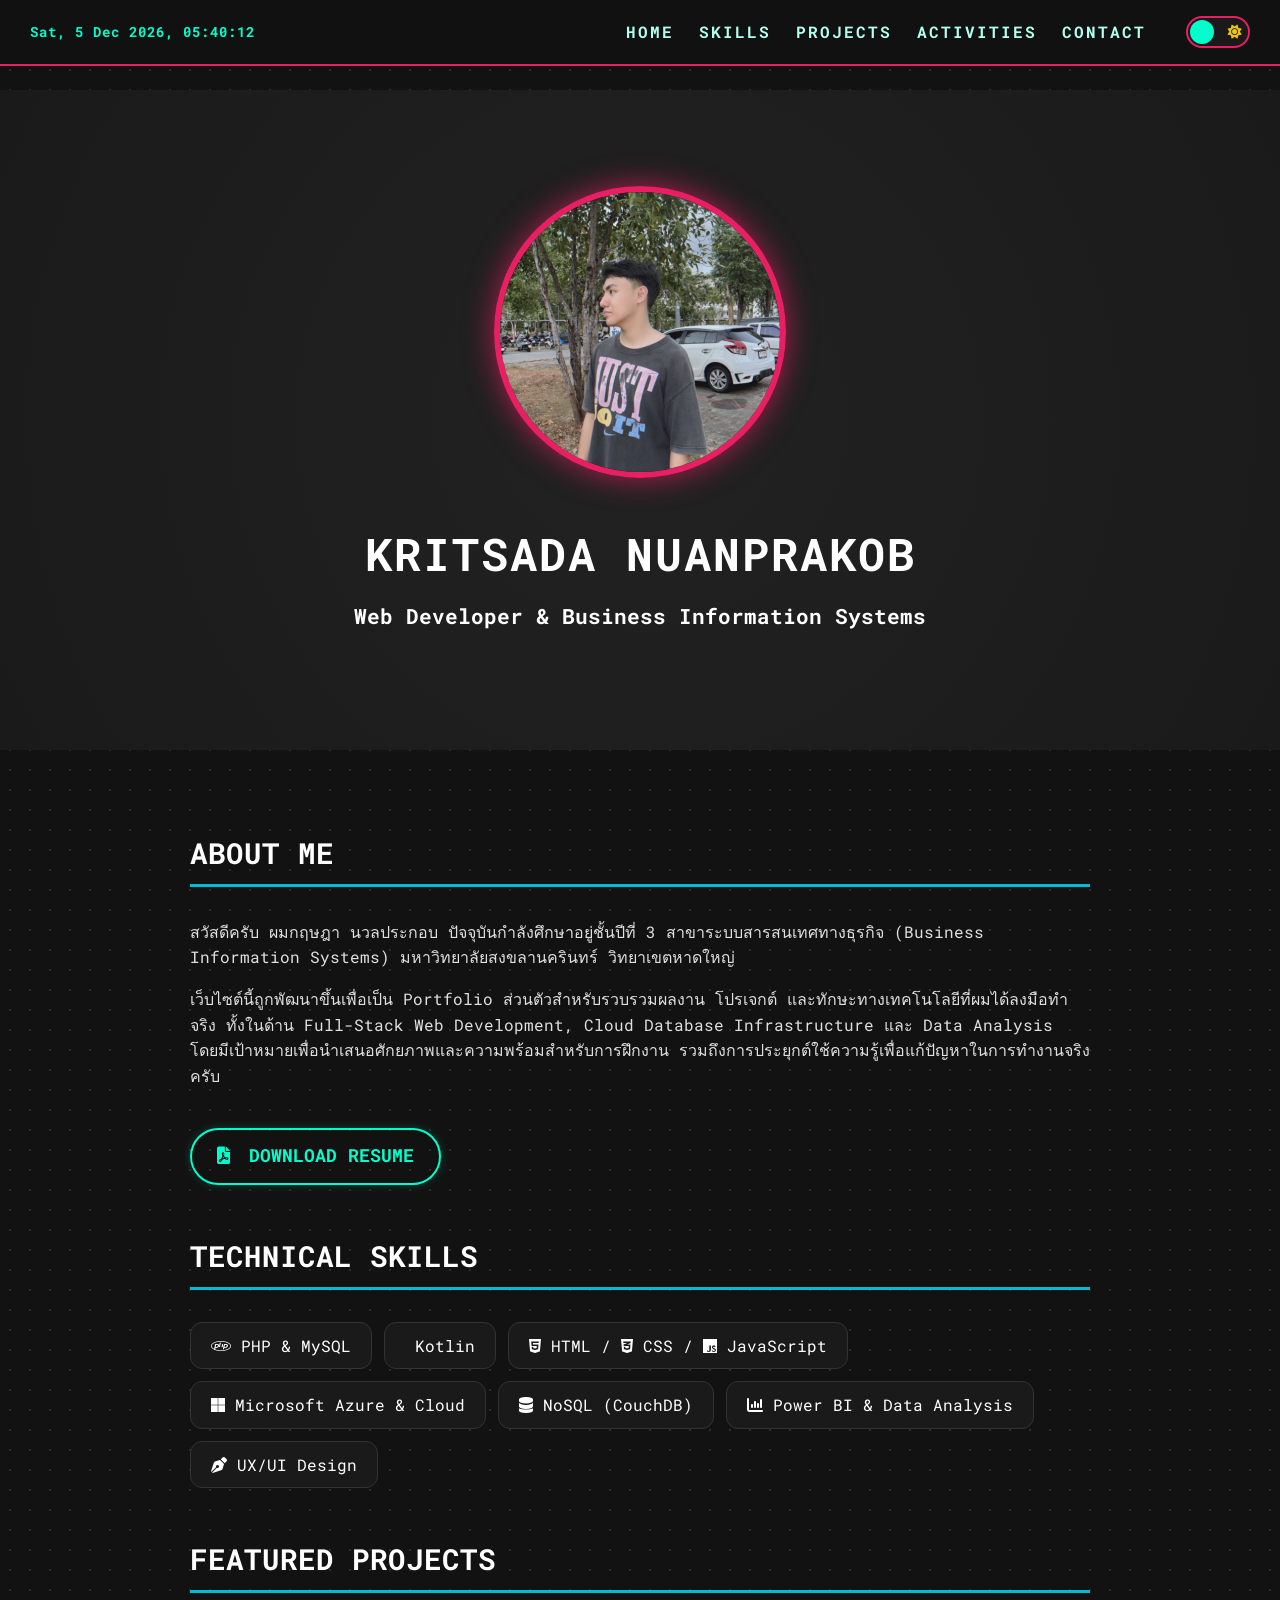
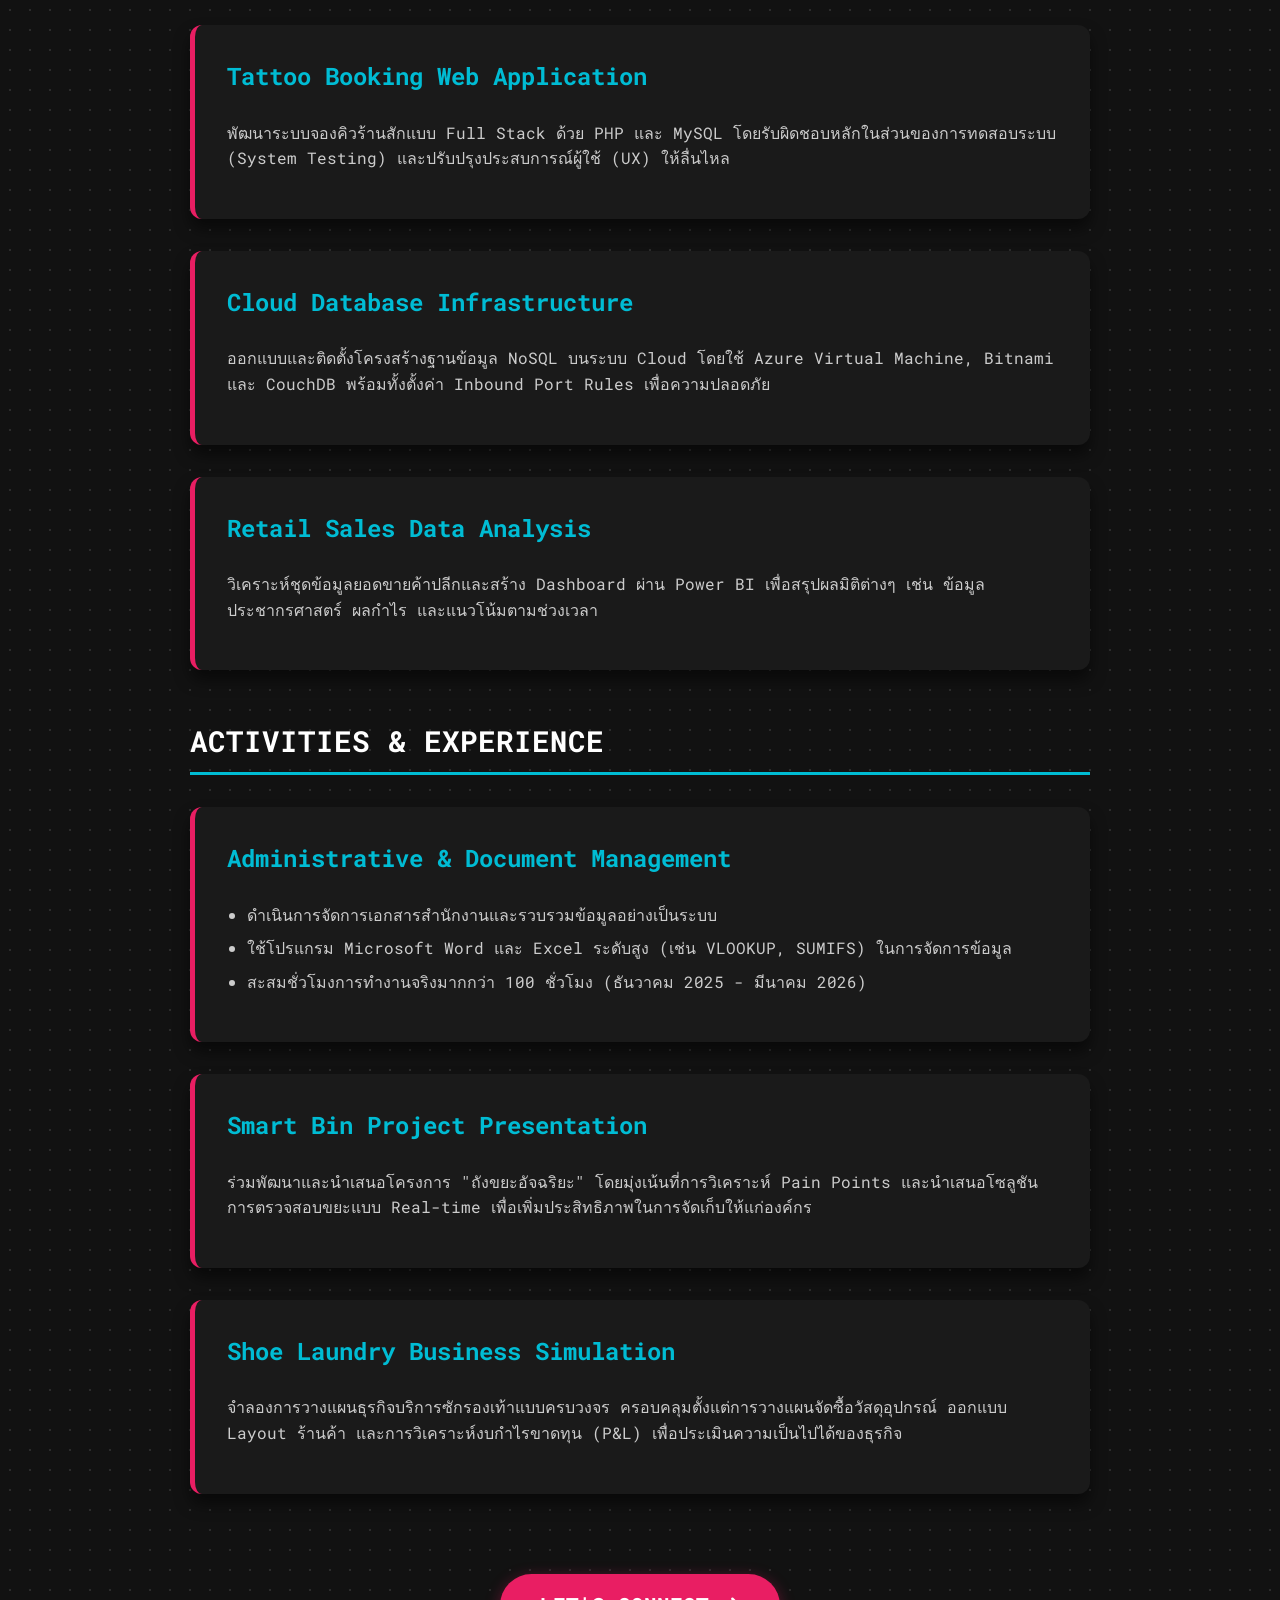
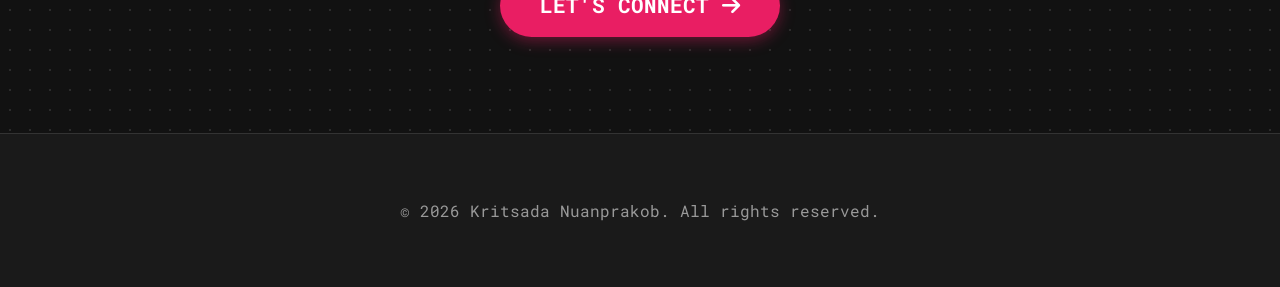
<file: index.html>
<!DOCTYPE html>
<html lang="en">
<head>
    <meta charset="UTF-8">
    <meta name="viewport" content="width=device-width, initial-scale=1.0">
    <title>Kritsada Nuanprakob | Web Dev Portfolio</title>
    
    <link href="https://fonts.googleapis.com/css2?family=Roboto+Mono:wght@700&display=swap" rel="stylesheet">
    <link rel="stylesheet" href="https://cdnjs.cloudflare.com/ajax/libs/font-awesome/6.0.0/css/all.min.css">
    
    <link rel="stylesheet" href="style.css">
</head>
<body>

    <nav>
        <div class="nav-datetime" id="clock">Loading Time...</div>

        <ul>
            <li><a href="#home">Home</a></li>
            <li><a href="#skills">Skills</a></li>
            <li><a href="#projects">Projects</a></li>
            <li><a href="#activities">Activities</a></li>
            <li><a href="contact.html">Contact</a></li>
            
            <li>
                <button class="theme-switch" id="theme-btn" title="Toggle Light/Dark Mode">
                    <i class="fa-solid fa-moon"></i>
                    <i class="fa-solid fa-sun"></i>
                    <div class="slider"></div>
                </button>
            </li>
        </ul>
    </nav>

    <header id="home">
        <img src="profile.JPG?v=1" alt="Kritsada Nuanprakob" class="profile-pic">
        <h1>Kritsada Nuanprakob</h1>
        <p>Web Developer & Business Information Systems</p>
    </header>

    <div class="container">
        
        <section id="about">
            <h2 class="section-title">About Me</h2>
            <p>สวัสดีครับ ผมกฤษฎา นวลประกอบ ปัจจุบันกำลังศึกษาอยู่ชั้นปีที่ 3 สาขาระบบสารสนเทศทางธุรกิจ (Business Information Systems) มหาวิทยาลัยสงขลานครินทร์ วิทยาเขตหาดใหญ่</p>
            <p>เว็บไซต์นี้ถูกพัฒนาขึ้นเพื่อเป็น Portfolio ส่วนตัวสำหรับรวบรวมผลงาน โปรเจกต์ และทักษะทางเทคโนโลยีที่ผมได้ลงมือทำจริง ทั้งในด้าน Full-Stack Web Development, Cloud Database Infrastructure และ Data Analysis โดยมีเป้าหมายเพื่อนำเสนอศักยภาพและความพร้อมสำหรับการฝึกงาน รวมถึงการประยุกต์ใช้ความรู้เพื่อแก้ปัญหาในการทำงานจริงครับ</p>
            <a href="Kritsada_Resume.pdf" download class="btn-download">
                <i class="fa-solid fa-file-pdf"></i> Download Resume
            </a>
        </section>

        <section id="skills">
            <h2 class="section-title">Technical Skills</h2>
            <ul class="skills-list">
                <li><i class="fa-brands fa-php"></i> PHP & MySQL</li>
                <li><i class="fa-brands fa-kotlin"></i> Kotlin</li>
                <li><i class="fa-brands fa-html5"></i> HTML / <i class="fa-brands fa-css3-alt"></i> CSS / <i class="fa-brands fa-js"></i> JavaScript</li>
                <li><i class="fa-brands fa-microsoft"></i> Microsoft Azure & Cloud</li>
                <li><i class="fa-solid fa-database"></i> NoSQL (CouchDB)</li>
                <li><i class="fa-solid fa-chart-column"></i> Power BI & Data Analysis</li>
                <li><i class="fa-solid fa-pen-nib"></i> UX/UI Design</li>
            </ul>
        </section>

        <section id="projects">
            <h2 class="section-title">Featured Projects</h2>
            <div class="project-card">
                <h3>Tattoo Booking Web Application</h3>
                <p>พัฒนาระบบจองคิวร้านสักแบบ Full Stack ด้วย PHP และ MySQL โดยรับผิดชอบหลักในส่วนของการทดสอบระบบ (System Testing) และปรับปรุงประสบการณ์ผู้ใช้ (UX) ให้ลื่นไหล</p>
            </div>
            <div class="project-card">
                <h3>Cloud Database Infrastructure</h3>
                <p>ออกแบบและติดตั้งโครงสร้างฐานข้อมูล NoSQL บนระบบ Cloud โดยใช้ Azure Virtual Machine, Bitnami และ CouchDB พร้อมทั้งตั้งค่า Inbound Port Rules เพื่อความปลอดภัย</p>
            </div>
            <div class="project-card">
                <h3>Retail Sales Data Analysis</h3>
                <p>วิเคราะห์ชุดข้อมูลยอดขายค้าปลีกและสร้าง Dashboard ผ่าน Power BI เพื่อสรุปผลมิติต่างๆ เช่น ข้อมูลประชากรศาสตร์ ผลกำไร และแนวโน้มตามช่วงเวลา</p>
            </div>
        </section>

        <section id="activities">
            <h2 class="section-title">Activities & Experience</h2>
            <div class="project-card">
                <h3>Administrative & Document Management</h3>
                <ul>
                    <li>ดำเนินการจัดการเอกสารสำนักงานและรวบรวมข้อมูลอย่างเป็นระบบ</li>
                    <li>ใช้โปรแกรม Microsoft Word และ Excel ระดับสูง (เช่น VLOOKUP, SUMIFS) ในการจัดการข้อมูล</li>
                    <li>สะสมชั่วโมงการทำงานจริงมากกว่า 100 ชั่วโมง (ธันวาคม 2025 - มีนาคม 2026)</li>
                </ul>
            </div>
            <div class="project-card">
                <h3>Smart Bin Project Presentation</h3>
                <p>ร่วมพัฒนาและนำเสนอโครงการ "ถังขยะอัจฉริยะ" โดยมุ่งเน้นที่การวิเคราะห์ Pain Points และนำเสนอโซลูชันการตรวจสอบขยะแบบ Real-time เพื่อเพิ่มประสิทธิภาพในการจัดเก็บให้แก่องค์กร</p>
            </div>
            <div class="project-card">
                <h3>Shoe Laundry Business Simulation</h3>
                <p>จำลองการวางแผนธุรกิจบริการซักรองเท้าแบบครบวงจร ครอบคลุมตั้งแต่การวางแผนจัดซื้อวัสดุอุปกรณ์ ออกแบบ Layout ร้านค้า และการวิเคราะห์งบกำไรขาดทุน (P&L) เพื่อประเมินความเป็นไปได้ของธุรกิจ</p>
            </div>
        </section>

        <div style="text-align: center; margin-top: 2rem;">
            <a href="contact.html" class="btn-to-contact">Let's Connect <i class="fa-solid fa-arrow-right"></i></a>
        </div>

    </div>

    <footer>
        <p>&copy; 2026 Kritsada Nuanprakob. All rights reserved.</p>
    </footer>

    <script src="script.js"></script>
</body>
</html>
</file>
<file: style.css>
/* --- ตั้งค่าพื้นฐาน --- */
html { scroll-behavior: smooth; }
body { 
    font-family: 'Roboto Mono', monospace, 'Inter', 'Segoe UI', sans-serif; 
    margin: 0; padding: 0; color: #e0e0e0; 
    background-color: #121212; 
    background-image: radial-gradient(#2c2c2c 1px, transparent 1px);
    background-size: 20px 20px;
    line-height: 1.6; padding-top: 90px; 
    transition: background-color 0.4s ease, color 0.4s ease;
}

/* --- CSS Animation --- */
@keyframes fadeInUp {
    from { opacity: 0; transform: translateY(20px); }
    to { opacity: 1; transform: translateY(0); }
}
.section-title, .project-card, .btn-to-contact, #about {
    animation: fadeInUp 0.6s ease-out forwards; opacity: 0; 
}
.project-card:nth-child(2) { animation-delay: 0.2s; }
.project-card:nth-child(3) { animation-delay: 0.4s; }
.project-card:nth-child(4) { animation-delay: 0.6s; }

/* --- แถบเมนู Navigation Bar --- */
nav {
    position: fixed; top: 0; width: 100%;
    background-color: rgba(18, 18, 18, 0.95); backdrop-filter: blur(10px);
    z-index: 1000; border-bottom: 2px solid #e91e63;
    padding: 1rem 30px; display: flex; 
    justify-content: space-between; align-items: center;
    box-sizing: border-box; transition: background-color 0.4s ease;
}
.nav-datetime { color: #00ffcc; font-size: 0.9rem; letter-spacing: 1px; font-weight: bold; }
nav ul { display: flex; align-items: center; list-style: none; margin: 0; padding: 0; gap: 25px; }
nav a {
    color: #b2fff0; text-decoration: none; font-size: 1rem; text-transform: uppercase;
    letter-spacing: 2px; font-weight: bold; padding-bottom: 5px; 
    border-bottom: 2px solid transparent; transition: all 0.3s ease;
}
nav a:hover { color: #00ffcc; text-shadow: 0 0 10px rgba(0, 255, 204, 0.8); border-bottom: 2px solid #00ffcc; }

/* --- ปุ่มสลับธีมแบบสวิตช์ (Toggle Switch) --- */
.theme-switch {
    position: relative; display: flex; align-items: center; justify-content: space-between;
    width: 64px; height: 32px; background-color: #1a1a1a;
    border-radius: 30px; border: 2px solid #e91e63;
    padding: 0 6px; cursor: pointer; margin-left: 15px;
    transition: background-color 0.4s, border-color 0.4s;
}
.theme-switch i { font-size: 14px; color: #f1c40f; z-index: 1; } /* สีเหลืองสำหรับไอคอน */
.theme-switch .slider {
    position: absolute; top: 2px; left: 2px;
    width: 24px; height: 24px; background-color: #00ffcc;
    border-radius: 50%; z-index: 2;
    transition: transform 0.4s cubic-bezier(0.68, -0.55, 0.265, 1.55); /* เอฟเฟกต์เด้งๆ */
}
/* สไตล์ปุ่มเมื่ออยู่ใน Light Mode */
body.light-mode .theme-switch { background-color: #fff; border-color: #00bcd4; }
body.light-mode .theme-switch .slider {
    transform: translateX(32px); /* เลื่อนสวิตช์ไปขวา */
    background-color: #e91e63; /* เปลี่ยนสีเป็นชมพู */
}

/* --- ส่วนหัวเว็บไซต์ (Header) --- */
header { 
    background: radial-gradient(circle, #222 0%, #1a1a1a 100%); 
    display: flex; flex-direction: column; align-items: center; 
    justify-content: center; padding: 6rem 1rem; text-align: center; transition: background 0.4s ease;
}
.profile-pic { 
    width: 280px; height: 280px; border-radius: 50%; border: 6px solid #e91e63; 
    box-shadow: 0 0 30px rgba(233, 30, 99, 0.7); margin-bottom: 2.5rem; 
    object-fit: cover; transition: transform 0.3s ease; 
}
.profile-pic:hover { transform: scale(1.05); }
header h1 { margin: 0; font-size: 2.8rem; color: #fff; text-transform: uppercase; letter-spacing: 2px; }
header p { font-size: 1.3rem; color: #fff; margin-top: 10px; font-weight: bold; }

/* --- ส่วนโครงสร้างเนื้อหา --- */
.container { max-width: 900px; margin: 0 auto; padding: 2rem 1rem; }
.section-title { 
    border-bottom: 3px solid #00bcd4; padding-bottom: 0.5rem; 
    margin-bottom: 2rem; margin-top: 3rem; color: #fff; 
    text-transform: uppercase; font-size: 1.8rem; letter-spacing: 1px; 
}

/* --- ทักษะความสามารถ --- */
.skills-list { display: flex; flex-wrap: wrap; gap: 12px; list-style: none; padding: 0; }
.skills-list li { 
    background-color: #1a1a1a; padding: 10px 20px; border-radius: 12px; 
    font-size: 1rem; color: #fff; border: 1px solid #333; transition: all 0.3s; 
}
.skills-list li:hover { transform: scale(1.05); background-color: #00bcd4; color: #000; }

/* --- การ์ดผลงาน --- */
.project-card { 
    background: #1a1a1a; padding: 2rem; border-radius: 12px; 
    box-shadow: 0 10px 15px rgba(0,0,0,0.5); margin-bottom: 2rem; 
    border-left: 5px solid #e91e63; transition: all 0.3s; 
}
.project-card:hover { transform: translateY(-5px); box-shadow: 0 15px 25px rgba(0,0,0,0.6); }
.project-card h3 { margin-top: 0; color: #00bcd4; font-size: 1.5rem; }
.project-card p { color: #ccc; }
.project-card ul { color: #ccc; margin-top: 10px; padding-left: 20px; }
.project-card ul li { margin-bottom: 8px; }

/* --- ปุ่มกดต่างๆ --- */
.btn-to-contact {
    display: inline-block; margin-top: 3rem; padding: 15px 40px;
    background-color: #e91e63; color: #fff; font-size: 1.3rem; border-radius: 40px;
    text-transform: uppercase; text-decoration: none; box-shadow: 0 4px 15px rgba(233, 30, 99, 0.4);
    transition: all 0.3s; font-weight: bold;
}
.btn-to-contact:hover { background-color: #00bcd4; color: #000; box-shadow: 0 4px 15px rgba(0, 188, 212, 0.4); transform: translateY(-3px); }

.btn-download {
    display: inline-block; margin-top: 1.5rem; padding: 12px 25px;
    background-color: transparent; color: #00ffcc; font-size: 1.1rem;
    border-radius: 30px; text-transform: uppercase; text-decoration: none;
    border: 2px solid #00ffcc; transition: all 0.3s; font-weight: bold;
    box-shadow: 0 0 10px rgba(0, 255, 204, 0.2);
}
.btn-download:hover { background-color: #00ffcc; color: #121212; box-shadow: 0 0 20px rgba(0, 255, 204, 0.8); transform: translateY(-3px); }
.btn-download i { margin-right: 8px; }

footer { text-align: center; padding: 3rem; background-color: #1a1a1a; color: #999; margin-top: 4rem; border-top: 1px solid #333; transition: background 0.4s; }

/* ========================================= */
/* --- ธีมสว่าง (Light Mode) เพิ่มความโดดเด่น --- */
/* ========================================= */
body.light-mode { 
    background-color: #f0f2f5; 
    color: #222; /* เปลี่ยนจากเทาเป็นเกือบดำให้อ่านง่าย */
    font-weight: 500; /* เพิ่มความหนาให้ตัวอักษรปกติ */
    background-image: radial-gradient(#ccc 1px, transparent 1px); 
}
body.light-mode nav { 
    background-color: rgba(255, 255, 255, 0.95); 
    border-bottom: 2px solid #00bcd4; 
    box-shadow: 0 4px 10px rgba(0,0,0,0.05); /* เพิ่มเงาให้เมนูลอยขึ้นมา */
}
body.light-mode .nav-datetime { color: #d81b60; font-weight: 900; }
body.light-mode nav a { color: #444; font-weight: 800; }
body.light-mode nav a:hover { color: #0097a7; border-bottom: 3px solid #0097a7; }

body.light-mode header { background: radial-gradient(circle, #e9ecef 0%, #fff 100%); }
body.light-mode header h1 { 
    color: #111; 
    font-weight: 900; 
    text-shadow: 2px 2px 4px rgba(0,0,0,0.1); /* เงาบางๆ ให้ชื่อเด่นออกมา */
}
body.light-mode header p { color: #008ba3; font-weight: bold; }

body.light-mode .section-title { 
    color: #111; font-weight: 900; border-bottom: 4px solid #00bcd4; 
}

body.light-mode .skills-list li { 
    background-color: #fff; color: #222; 
    border: 2px solid #e0e0e0; font-weight: bold;
    box-shadow: 0 2px 5px rgba(0,0,0,0.05);
}
body.light-mode .skills-list li:hover { background-color: #00bcd4; color: #fff; border-color: #00bcd4; }

body.light-mode .project-card { 
    background: #fff; 
    box-shadow: 0 6px 15px rgba(0,0,0,0.08); /* เพิ่มเงาการ์ดให้ลอยขึ้นอ่านง่าย */
    border-left: 6px solid #00bcd4; 
}
body.light-mode .project-card h3 { color: #d81b60; font-weight: 900; } 
body.light-mode .project-card p, body.light-mode .project-card ul { color: #333; font-weight: 500; }

body.light-mode footer { background-color: #fff; color: #555; border-top: 2px solid #ddd; font-weight: bold; }
body.light-mode .btn-download { color: #0097a7; border: 2px solid #0097a7; box-shadow: none; font-weight: 800; }
body.light-mode .btn-download:hover { background-color: #0097a7; color: #fff; }

/* --- Responsive Design --- */
@media (max-width: 768px) {
    nav { flex-direction: column; padding: 1rem; gap: 10px; }
    nav ul { flex-wrap: wrap; justify-content: center; gap: 15px; }
    .nav-datetime { margin-bottom: 5px; }
    body { padding-top: 130px; }
    header { padding: 3rem 1rem; }
    .profile-pic { width: 180px; height: 180px; border-width: 4px; } 
    header h1 { font-size: 2rem; }
    .section-title { font-size: 1.5rem; }
    .project-card h3 { font-size: 1.3rem; }
}
</file>
